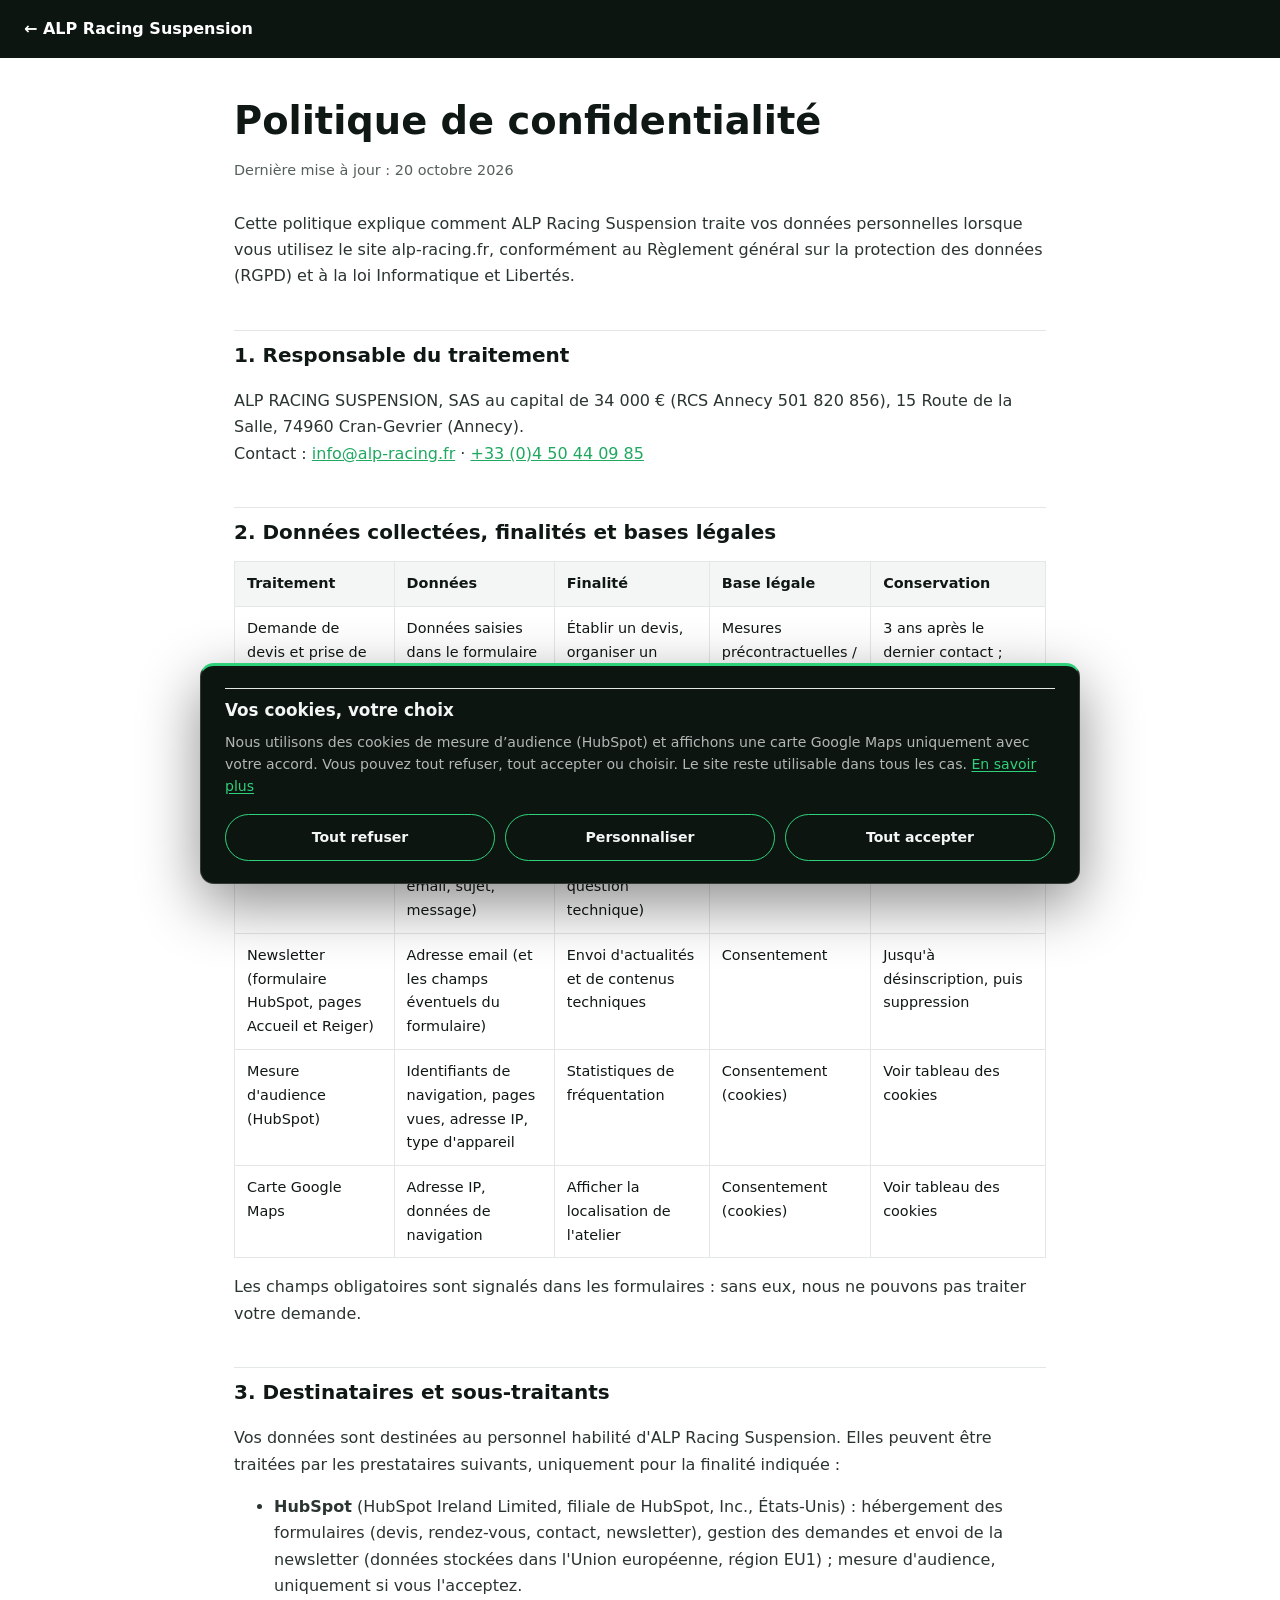
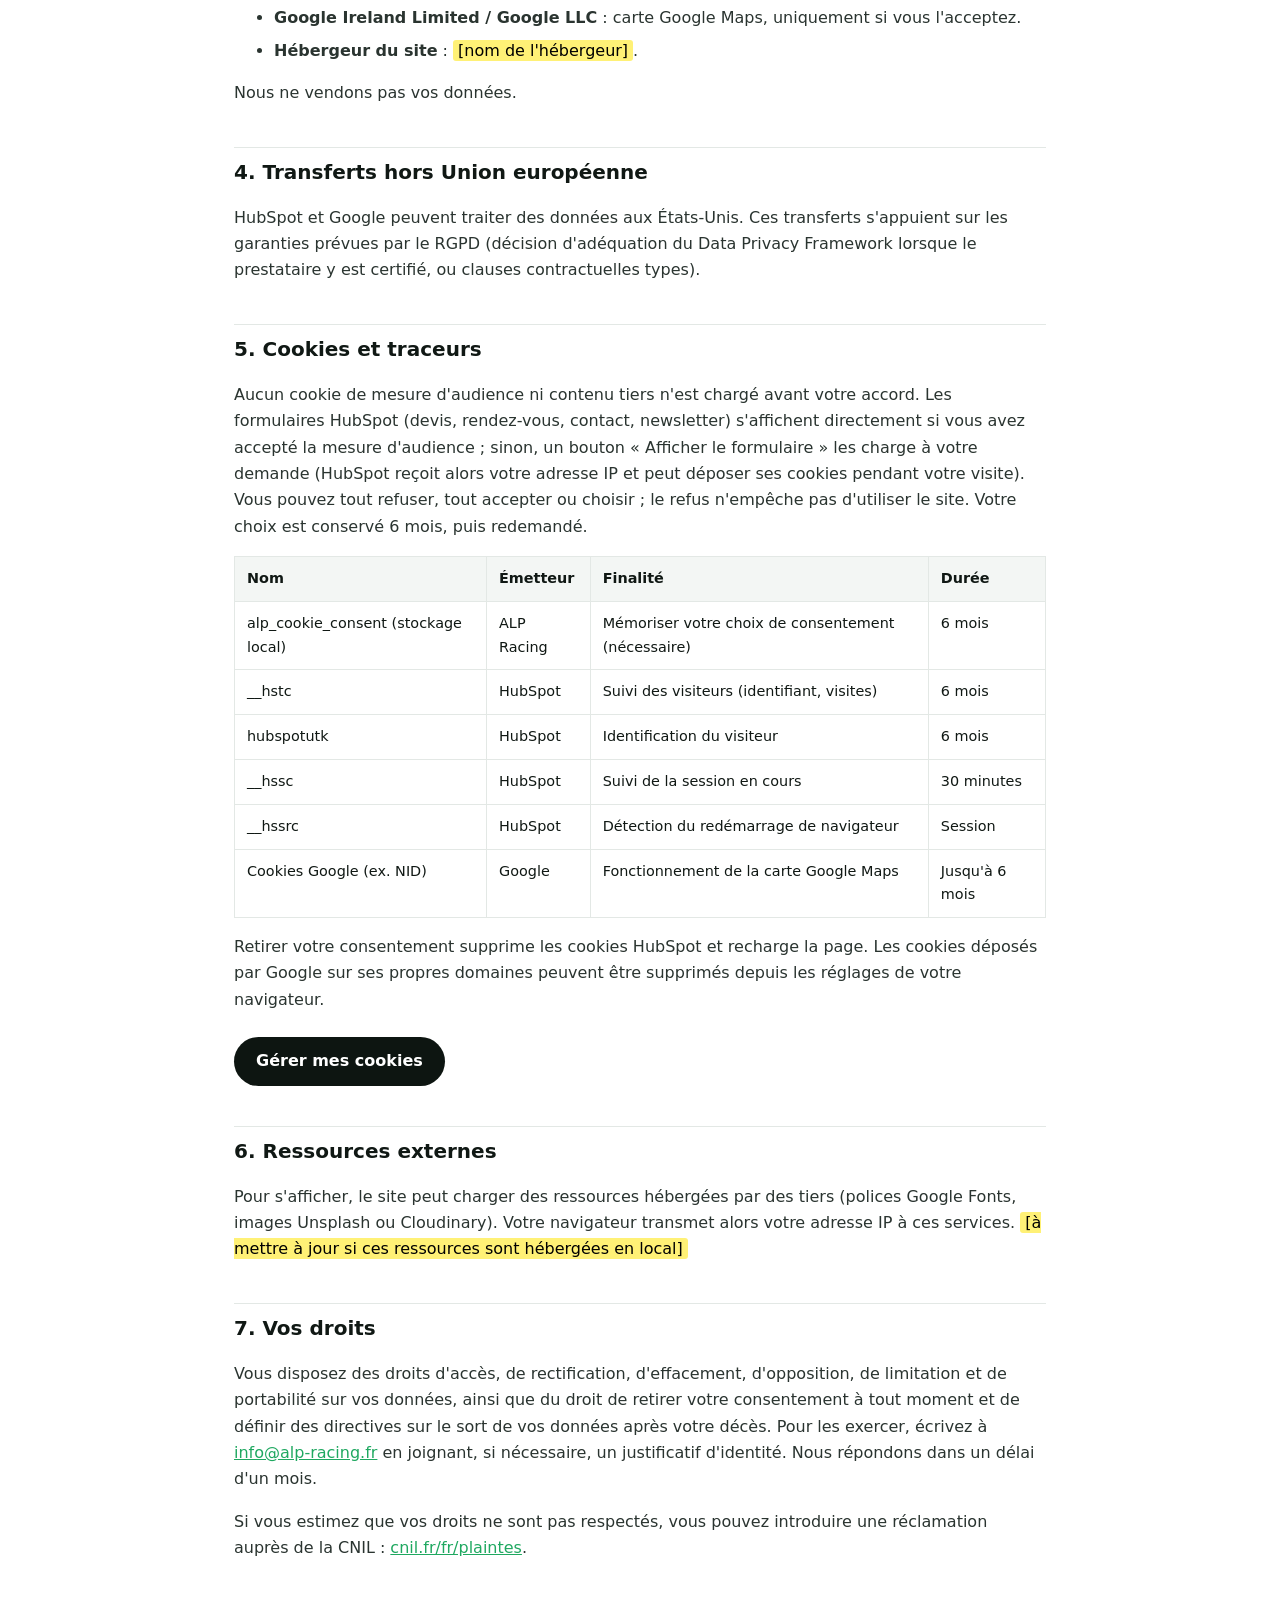
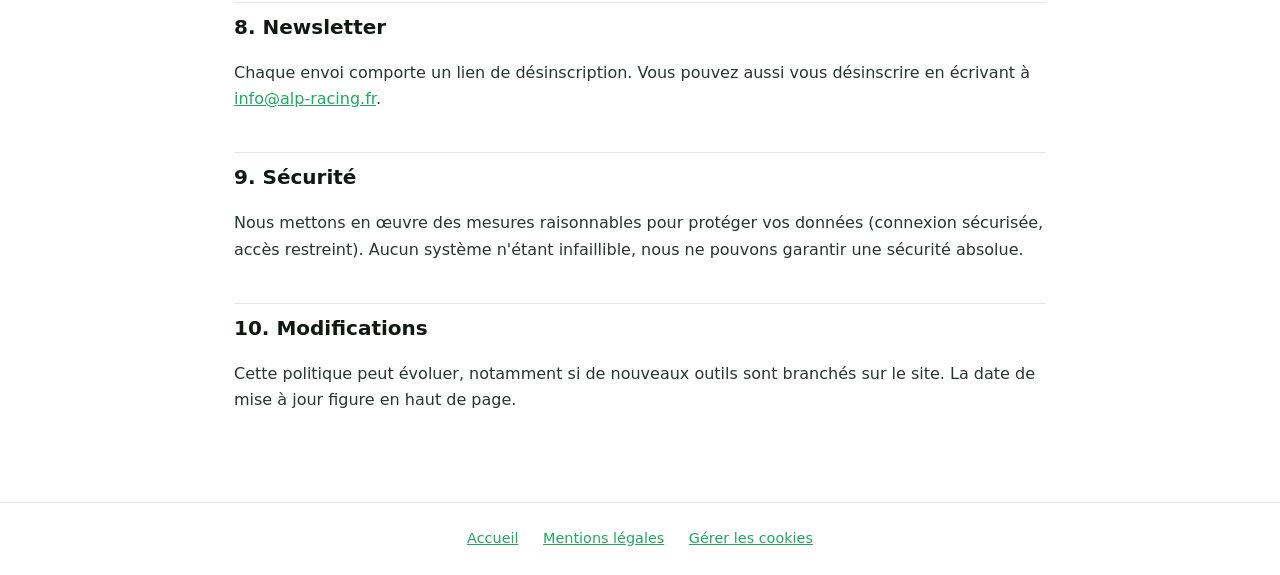
<file: ALP/confidentialite.html>
<!DOCTYPE html>
<html lang="fr">
<head>
  <meta charset="UTF-8" />
  <meta name="viewport" content="width=device-width, initial-scale=1.0" />
  <meta name="robots" content="noindex, follow" />
  <title>Politique de confidentialité — ALP Racing Suspension</title>
  <link rel="stylesheet" href="cookies.css" />
  <style>
    :root { --g: #1fa860; --ink: #101814; --mut: #55605a; --line: #e3e8e5; }
    * { box-sizing: border-box; }
    body { margin: 0; font-family: system-ui, -apple-system, 'Segoe UI', Roboto, sans-serif; color: var(--ink); background: #fff; line-height: 1.65; }
    header.lg-top { background: #0d1511; padding: 16px 24px; }
    header.lg-top a { color: #fff; text-decoration: none; font-weight: 600; }
    header.lg-top a:hover { color: #7ae4aa; }
    main { max-width: 860px; margin: 0 auto; padding: 40px 24px 72px; }
    h1 { font-size: clamp(1.8rem, 4vw, 2.4rem); line-height: 1.2; margin: 0 0 8px; }
    h2 { font-size: 1.25rem; margin: 40px 0 10px; padding-top: 8px; border-top: 1px solid var(--line); }
    p, li { color: #2a3430; }
    li { margin-bottom: 6px; }
    .upd { color: var(--mut); font-size: .9rem; margin-bottom: 28px; }
    a { color: var(--g); }
    mark.todo { background: #fff176; color: #000; padding: 1px 5px; border-radius: 3px; }
    .tbl { overflow-x: auto; margin: 12px 0; }
    table { width: 100%; border-collapse: collapse; font-size: .9rem; min-width: 640px; }
    th, td { text-align: left; vertical-align: top; padding: 10px 12px; border: 1px solid var(--line); }
    th { background: #f3f6f4; }
    .btn-ck { display: inline-block; margin-top: 8px; padding: 11px 22px; font: inherit; font-weight: 600; color: #fff; background: #0d1511; border: 0; border-radius: 999px; cursor: pointer; }
    .btn-ck:hover { background: var(--g); }
    footer.lg-ft { border-top: 1px solid var(--line); padding: 24px; text-align: center; font-size: .9rem; color: var(--mut); }
    footer.lg-ft a { margin: 0 10px; }
  </style>
</head>
<body>

<header class="lg-top"><a href="index.html">← ALP Racing Suspension</a></header>

<main>
  <h1>Politique de confidentialité</h1>
  <p class="upd">Dernière mise à jour : 20 octobre 2026</p>

  <p>Cette politique explique comment ALP Racing Suspension traite vos données personnelles lorsque vous utilisez le site alp-racing.fr, conformément au Règlement général sur la protection des données (RGPD) et à la loi Informatique et Libertés.</p>

  <h2>1. Responsable du traitement</h2>
  <p>ALP RACING SUSPENSION, SAS au capital de 34 000 € (RCS Annecy 501 820 856), 15 Route de la Salle, 74960 Cran-Gevrier (Annecy).<br>
  Contact : <a href="mailto:info@alp-racing.fr">info@alp-racing.fr</a> · <a href="tel:+33450440985">+33 (0)4 50 44 09 85</a></p>

  <h2>2. Données collectées, finalités et bases légales</h2>
  <div class="tbl">
    <table>
      <thead><tr><th>Traitement</th><th>Données</th><th>Finalité</th><th>Base légale</th><th>Conservation</th></tr></thead>
      <tbody>
        <tr>
          <td>Demande de devis et prise de rendez-vous (formulaires HubSpot, pages Accueil et Reiger)</td>
          <td>Données saisies dans le formulaire (en général : nom, email, téléphone, véhicule, discipline, message)</td>
          <td>Établir un devis, organiser un rendez-vous et la prestation</td>
          <td>Mesures précontractuelles / contrat</td>
          <td>3 ans après le dernier contact ; durées légales de conservation si un contrat est conclu</td>
        </tr>
        <tr>
          <td>Formulaire de contact (HubSpot, page Accueil)</td>
          <td>Données saisies dans le formulaire (en général : nom, email, sujet, message)</td>
          <td>Répondre à votre demande (projet, partenariat, question technique)</td>
          <td>Intérêt légitime</td>
          <td>3 ans après le dernier contact</td>
        </tr>
        <tr>
          <td>Newsletter (formulaire HubSpot, pages Accueil et Reiger)</td>
          <td>Adresse email (et les champs éventuels du formulaire)</td>
          <td>Envoi d'actualités et de contenus techniques</td>
          <td>Consentement</td>
          <td>Jusqu'à désinscription, puis suppression</td>
        </tr>
        <tr>
          <td>Mesure d'audience (HubSpot)</td>
          <td>Identifiants de navigation, pages vues, adresse IP, type d'appareil</td>
          <td>Statistiques de fréquentation</td>
          <td>Consentement (cookies)</td>
          <td>Voir tableau des cookies</td>
        </tr>
        <tr>
          <td>Carte Google Maps</td>
          <td>Adresse IP, données de navigation</td>
          <td>Afficher la localisation de l'atelier</td>
          <td>Consentement (cookies)</td>
          <td>Voir tableau des cookies</td>
        </tr>
      </tbody>
    </table>
  </div>
  <p>Les champs obligatoires sont signalés dans les formulaires : sans eux, nous ne pouvons pas traiter votre demande.</p>

  <h2>3. Destinataires et sous-traitants</h2>
  <p>Vos données sont destinées au personnel habilité d'ALP Racing Suspension. Elles peuvent être traitées par les prestataires suivants, uniquement pour la finalité indiquée :</p>
  <ul>
    <li><strong>HubSpot</strong> (HubSpot Ireland Limited, filiale de HubSpot, Inc., États-Unis) : hébergement des formulaires (devis, rendez-vous, contact, newsletter), gestion des demandes et envoi de la newsletter (données stockées dans l'Union européenne, région EU1) ; mesure d'audience, uniquement si vous l'acceptez.</li>
    <li><strong>Google Ireland Limited / Google LLC</strong> : carte Google Maps, uniquement si vous l'acceptez.</li>
    <li><strong>Hébergeur du site</strong> : <mark class="todo">[nom de l'hébergeur]</mark>.</li>
  </ul>
  <p>Nous ne vendons pas vos données.</p>

  <h2>4. Transferts hors Union européenne</h2>
  <p>HubSpot et Google peuvent traiter des données aux États-Unis. Ces transferts s'appuient sur les garanties prévues par le RGPD (décision d'adéquation du Data Privacy Framework lorsque le prestataire y est certifié, ou clauses contractuelles types).</p>

  <h2>5. Cookies et traceurs</h2>
  <p>Aucun cookie de mesure d'audience ni contenu tiers n'est chargé avant votre accord. Les formulaires HubSpot (devis, rendez-vous, contact, newsletter) s'affichent directement si vous avez accepté la mesure d'audience ; sinon, un bouton « Afficher le formulaire » les charge à votre demande (HubSpot reçoit alors votre adresse IP et peut déposer ses cookies pendant votre visite). Vous pouvez tout refuser, tout accepter ou choisir ; le refus n'empêche pas d'utiliser le site. Votre choix est conservé 6 mois, puis redemandé.</p>
  <div class="tbl">
    <table>
      <thead><tr><th>Nom</th><th>Émetteur</th><th>Finalité</th><th>Durée</th></tr></thead>
      <tbody>
        <tr><td>alp_cookie_consent (stockage local)</td><td>ALP Racing</td><td>Mémoriser votre choix de consentement (nécessaire)</td><td>6 mois</td></tr>
        <tr><td>__hstc</td><td>HubSpot</td><td>Suivi des visiteurs (identifiant, visites)</td><td>6 mois</td></tr>
        <tr><td>hubspotutk</td><td>HubSpot</td><td>Identification du visiteur</td><td>6 mois</td></tr>
        <tr><td>__hssc</td><td>HubSpot</td><td>Suivi de la session en cours</td><td>30 minutes</td></tr>
        <tr><td>__hssrc</td><td>HubSpot</td><td>Détection du redémarrage de navigateur</td><td>Session</td></tr>
        <tr><td>Cookies Google (ex. NID)</td><td>Google</td><td>Fonctionnement de la carte Google Maps</td><td>Jusqu'à 6 mois</td></tr>
      </tbody>
    </table>
  </div>
  <p>Retirer votre consentement supprime les cookies HubSpot et recharge la page. Les cookies déposés par Google sur ses propres domaines peuvent être supprimés depuis les réglages de votre navigateur.</p>
  <button type="button" class="btn-ck" data-cookie-settings>Gérer mes cookies</button>

  <h2>6. Ressources externes</h2>
  <p>Pour s'afficher, le site peut charger des ressources hébergées par des tiers (polices Google Fonts, images Unsplash ou Cloudinary). Votre navigateur transmet alors votre adresse IP à ces services. <mark class="todo">[à mettre à jour si ces ressources sont hébergées en local]</mark></p>

  <h2>7. Vos droits</h2>
  <p>Vous disposez des droits d'accès, de rectification, d'effacement, d'opposition, de limitation et de portabilité sur vos données, ainsi que du droit de retirer votre consentement à tout moment et de définir des directives sur le sort de vos données après votre décès. Pour les exercer, écrivez à <a href="mailto:info@alp-racing.fr">info@alp-racing.fr</a> en joignant, si nécessaire, un justificatif d'identité. Nous répondons dans un délai d'un mois.</p>
  <p>Si vous estimez que vos droits ne sont pas respectés, vous pouvez introduire une réclamation auprès de la CNIL : <a href="https://www.cnil.fr/fr/plaintes" target="_blank" rel="noopener">cnil.fr/fr/plaintes</a>.</p>

  <h2>8. Newsletter</h2>
  <p>Chaque envoi comporte un lien de désinscription. Vous pouvez aussi vous désinscrire en écrivant à <a href="mailto:info@alp-racing.fr">info@alp-racing.fr</a>.</p>

  <h2>9. Sécurité</h2>
  <p>Nous mettons en œuvre des mesures raisonnables pour protéger vos données (connexion sécurisée, accès restreint). Aucun système n'étant infaillible, nous ne pouvons garantir une sécurité absolue.</p>

  <h2>10. Modifications</h2>
  <p>Cette politique peut évoluer, notamment si de nouveaux outils sont branchés sur le site. La date de mise à jour figure en haut de page.</p>
</main>

<footer class="lg-ft">
  <a href="index.html">Accueil</a>
  <a href="mentions-legales.html">Mentions légales</a>
  <a href="#" data-cookie-settings>Gérer les cookies</a>
</footer>

<script src="cookies.js" defer></script>
</body>
</html>
</file>
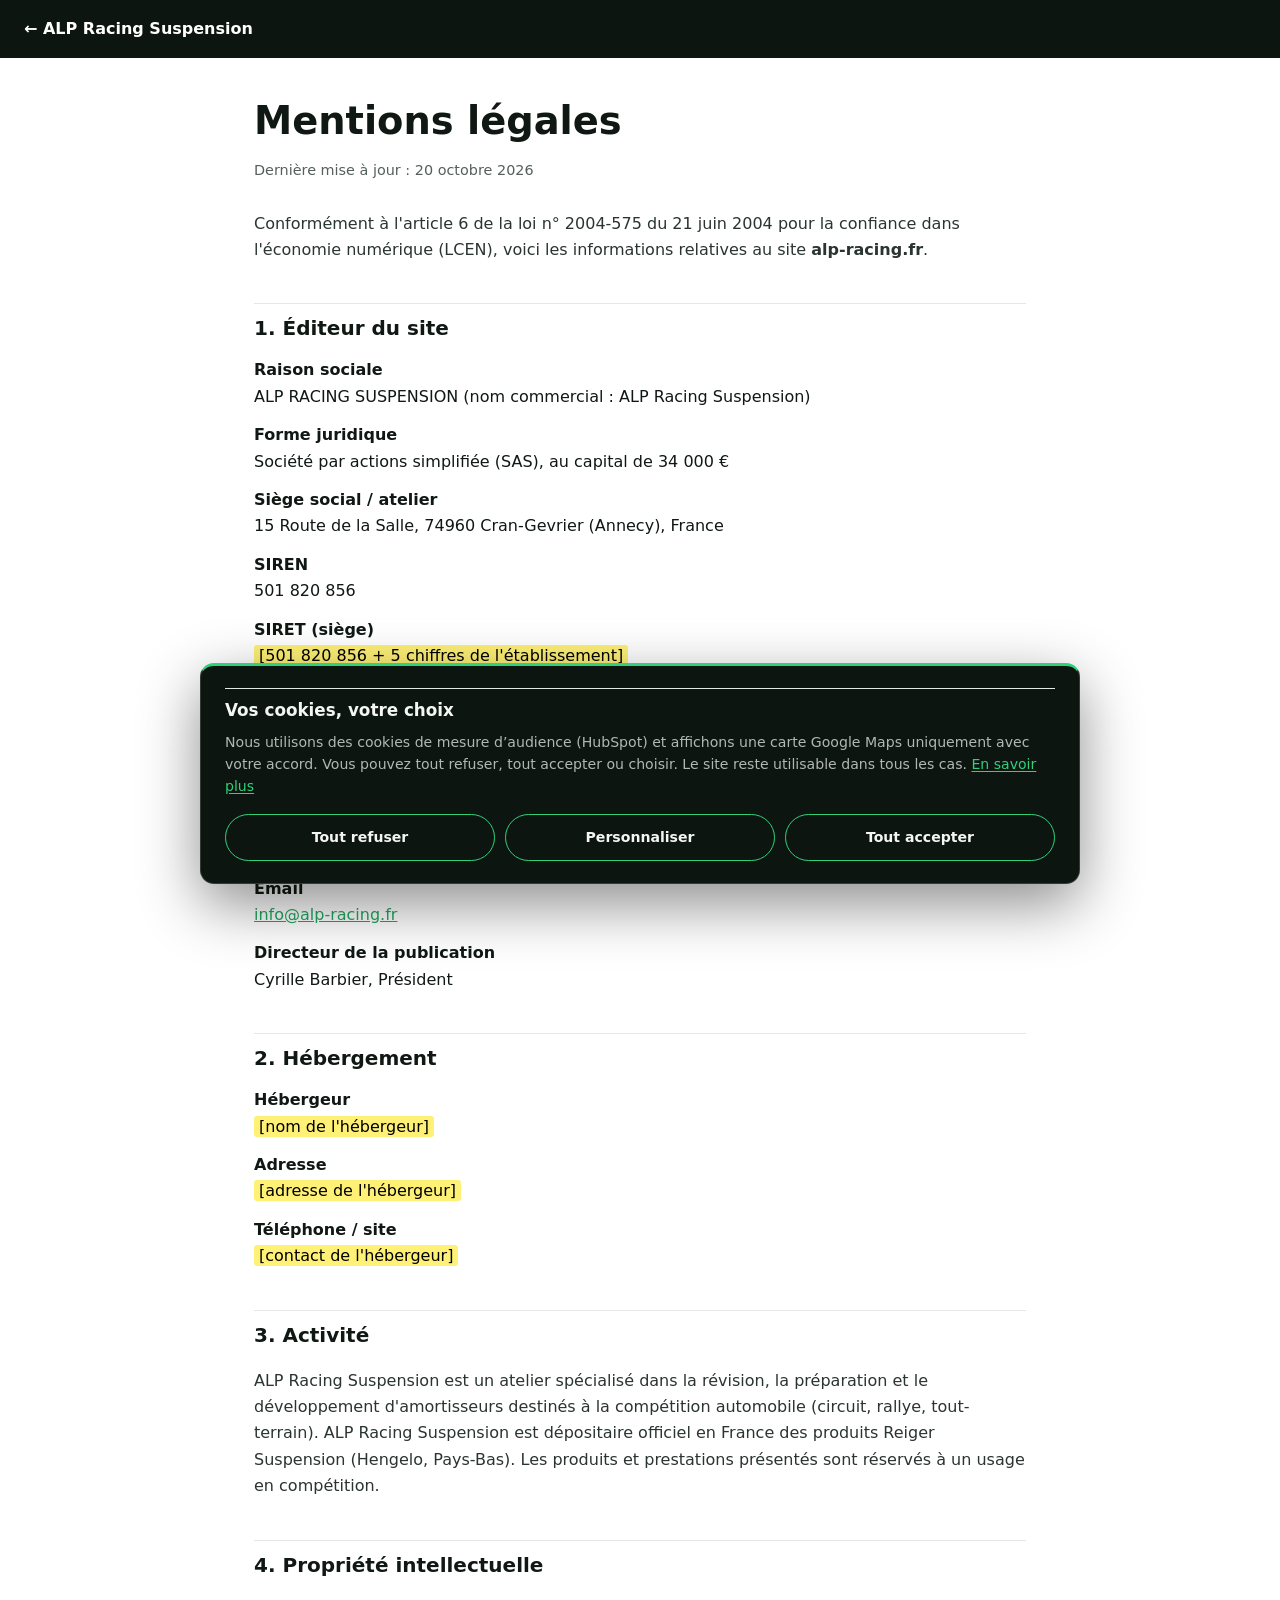
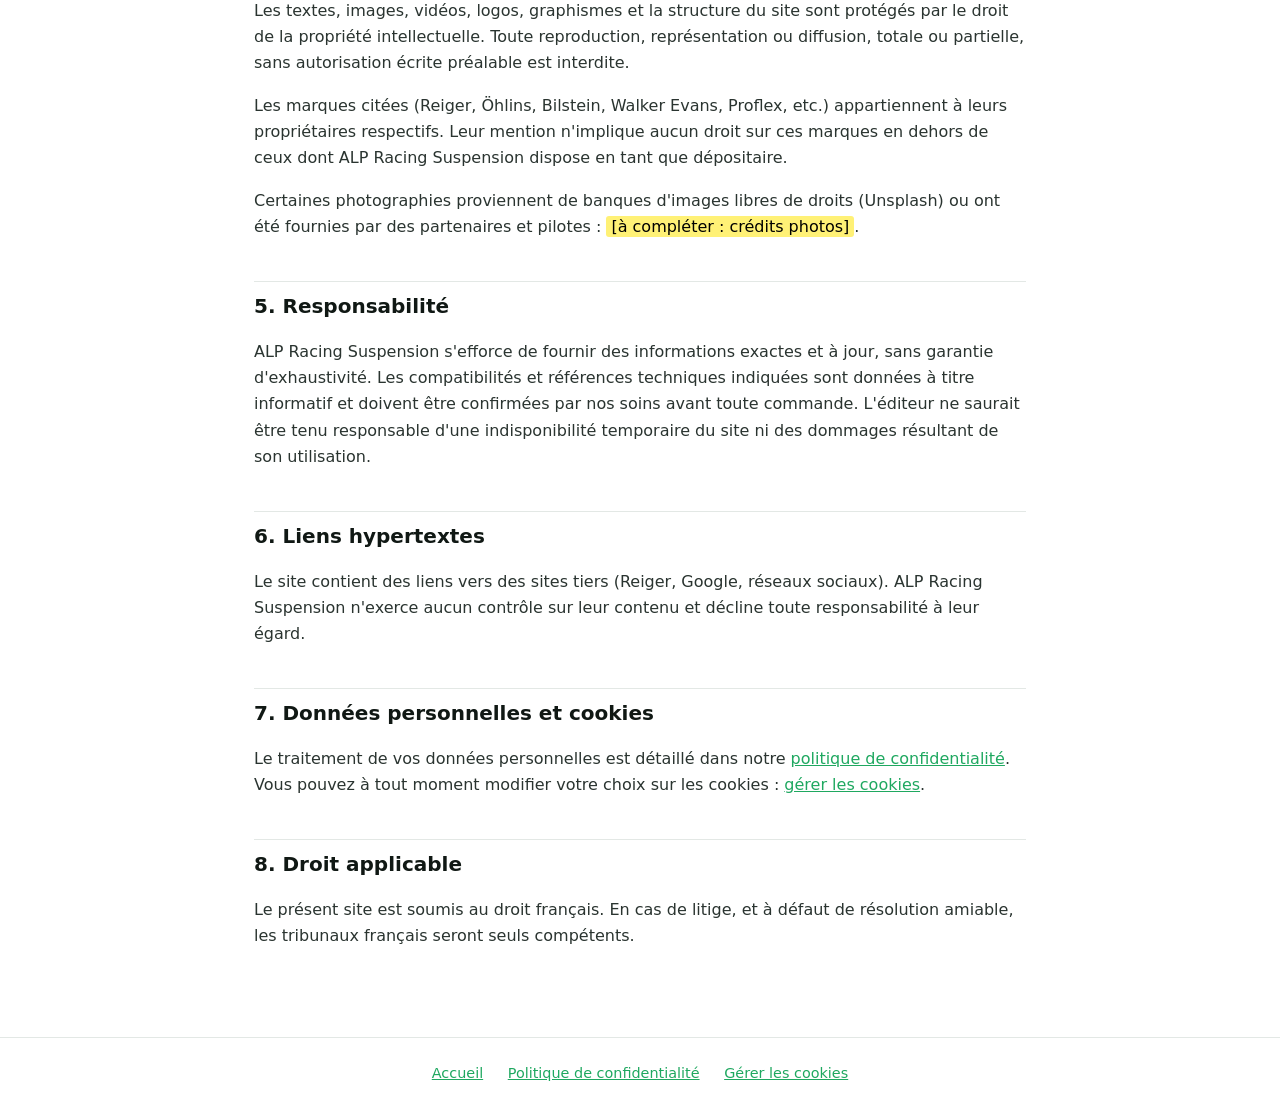
<file: ALP/mentions-legales.html>
<!DOCTYPE html>
<html lang="fr">
<head>
  <meta charset="UTF-8" />
  <meta name="viewport" content="width=device-width, initial-scale=1.0" />
  <meta name="robots" content="noindex, follow" />
  <title>Mentions légales — ALP Racing Suspension</title>
  <link rel="stylesheet" href="cookies.css" />
  <style>
    :root { --g: #1fa860; --ink: #101814; --mut: #55605a; --line: #e3e8e5; }
    * { box-sizing: border-box; }
    body { margin: 0; font-family: system-ui, -apple-system, 'Segoe UI', Roboto, sans-serif; color: var(--ink); background: #fff; line-height: 1.65; }
    header.lg-top { background: #0d1511; padding: 16px 24px; }
    header.lg-top a { color: #fff; text-decoration: none; font-weight: 600; }
    header.lg-top a:hover { color: #7ae4aa; }
    main { max-width: 820px; margin: 0 auto; padding: 40px 24px 72px; }
    h1 { font-size: clamp(1.8rem, 4vw, 2.4rem); line-height: 1.2; margin: 0 0 8px; }
    h2 { font-size: 1.25rem; margin: 40px 0 10px; padding-top: 8px; border-top: 1px solid var(--line); }
    p, li { color: #2a3430; }
    .upd { color: var(--mut); font-size: .9rem; margin-bottom: 28px; }
    a { color: var(--g); }
    dl { margin: 0; }
    dt { font-weight: 600; margin-top: 12px; }
    dd { margin: 0; }
    mark.todo { background: #fff176; color: #000; padding: 1px 5px; border-radius: 3px; }
    footer.lg-ft { border-top: 1px solid var(--line); padding: 24px; text-align: center; font-size: .9rem; color: var(--mut); }
    footer.lg-ft a { margin: 0 10px; }
  </style>
</head>
<body>

<header class="lg-top"><a href="index.html">← ALP Racing Suspension</a></header>

<main>
  <h1>Mentions légales</h1>
  <p class="upd">Dernière mise à jour : 20 octobre 2026</p>

  <p>Conformément à l'article 6 de la loi n° 2004-575 du 21 juin 2004 pour la confiance dans l'économie numérique (LCEN), voici les informations relatives au site <strong>alp-racing.fr</strong>.</p>

  <h2>1. Éditeur du site</h2>
  <dl>
    <dt>Raison sociale</dt><dd>ALP RACING SUSPENSION (nom commercial : ALP Racing Suspension)</dd>
    <dt>Forme juridique</dt><dd>Société par actions simplifiée (SAS), au capital de 34 000 €</dd>
    <dt>Siège social / atelier</dt><dd>15 Route de la Salle, 74960 Cran-Gevrier (Annecy), France</dd>
    <dt>SIREN</dt><dd>501 820 856</dd>
    <dt>SIRET (siège)</dt><dd><mark class="todo">[501 820 856 + 5 chiffres de l'établissement]</mark></dd>
    <dt>RCS</dt><dd>Annecy 501 820 856</dd>
    <dt>N° de TVA intracommunautaire</dt><dd>FR76 501 820 856</dd>
    <dt>Téléphone</dt><dd><a href="tel:+33450440985">+33 (0)4 50 44 09 85</a></dd>
    <dt>Email</dt><dd><a href="mailto:info@alp-racing.fr">info@alp-racing.fr</a></dd>
    <dt>Directeur de la publication</dt><dd>Cyrille Barbier, Président</dd>
  </dl>

  <h2>2. Hébergement</h2>
  <dl>
    <dt>Hébergeur</dt><dd><mark class="todo">[nom de l'hébergeur]</mark></dd>
    <dt>Adresse</dt><dd><mark class="todo">[adresse de l'hébergeur]</mark></dd>
    <dt>Téléphone / site</dt><dd><mark class="todo">[contact de l'hébergeur]</mark></dd>
  </dl>

  <h2>3. Activité</h2>
  <p>ALP Racing Suspension est un atelier spécialisé dans la révision, la préparation et le développement d'amortisseurs destinés à la compétition automobile (circuit, rallye, tout-terrain). ALP Racing Suspension est dépositaire officiel en France des produits Reiger Suspension (Hengelo, Pays-Bas). Les produits et prestations présentés sont réservés à un usage en compétition.</p>

  <h2>4. Propriété intellectuelle</h2>
  <p>Les textes, images, vidéos, logos, graphismes et la structure du site sont protégés par le droit de la propriété intellectuelle. Toute reproduction, représentation ou diffusion, totale ou partielle, sans autorisation écrite préalable est interdite.</p>
  <p>Les marques citées (Reiger, Öhlins, Bilstein, Walker Evans, Proflex, etc.) appartiennent à leurs propriétaires respectifs. Leur mention n'implique aucun droit sur ces marques en dehors de ceux dont ALP Racing Suspension dispose en tant que dépositaire.</p>
  <p>Certaines photographies proviennent de banques d'images libres de droits (Unsplash) ou ont été fournies par des partenaires et pilotes : <mark class="todo">[à compléter : crédits photos]</mark>.</p>

  <h2>5. Responsabilité</h2>
  <p>ALP Racing Suspension s'efforce de fournir des informations exactes et à jour, sans garantie d'exhaustivité. Les compatibilités et références techniques indiquées sont données à titre informatif et doivent être confirmées par nos soins avant toute commande. L'éditeur ne saurait être tenu responsable d'une indisponibilité temporaire du site ni des dommages résultant de son utilisation.</p>

  <h2>6. Liens hypertextes</h2>
  <p>Le site contient des liens vers des sites tiers (Reiger, Google, réseaux sociaux). ALP Racing Suspension n'exerce aucun contrôle sur leur contenu et décline toute responsabilité à leur égard.</p>

  <h2>7. Données personnelles et cookies</h2>
  <p>Le traitement de vos données personnelles est détaillé dans notre <a href="confidentialite.html">politique de confidentialité</a>. Vous pouvez à tout moment modifier votre choix sur les cookies : <a href="#" data-cookie-settings>gérer les cookies</a>.</p>

  <h2>8. Droit applicable</h2>
  <p>Le présent site est soumis au droit français. En cas de litige, et à défaut de résolution amiable, les tribunaux français seront seuls compétents.</p>
</main>

<footer class="lg-ft">
  <a href="index.html">Accueil</a>
  <a href="confidentialite.html">Politique de confidentialité</a>
  <a href="#" data-cookie-settings>Gérer les cookies</a>
</footer>

<script src="cookies.js" defer></script>
</body>
</html>
</file>
<file: ALP/cookies.css>
/* ALP Racing Suspension — bannière cookies
   Vert par défaut (accueil), violet sur reiger.html (data-ck-theme="reiger" posé par cookies.js).
   Ajuste --ck-accent si ton vert / violet exact est différent. */
:root {
  --ck-accent: #2fd17a;
  --ck-accent-ink: #04140b;
  --ck-bg: #0d1511;
  --ck-fg: #f3f6f4;
  --ck-muted: rgba(243, 246, 244, .72);
  --ck-line: rgba(255, 255, 255, .16);
}
html[data-ck-theme="reiger"] {
  --ck-accent: #8b5cf6;
  --ck-accent-ink: #ffffff;
  --ck-bg: #120d20;
}

html.ck-lock { overflow: hidden; }

#ck-root, #ck-root * { box-sizing: border-box; }
#ck-root { font-family: 'Poppins', system-ui, -apple-system, 'Segoe UI', Roboto, sans-serif; }
#ck-root [hidden] { display: none !important; }

/* Bannière */
.ck-banner {
  position: fixed;
  left: 16px; right: 16px; bottom: 16px;
  max-width: 880px;
  margin: 0 auto;
  max-height: calc(100vh - 32px);
  overflow-y: auto;
  padding: 22px 24px;
  background: var(--ck-bg);
  color: var(--ck-fg);
  border: 1px solid var(--ck-line);
  border-top: 3px solid var(--ck-accent);
  border-radius: 14px;
  box-shadow: 0 20px 60px rgba(0, 0, 0, .45);
  z-index: 2147483000;
}
.ck-title { margin: 0 0 8px; font-size: 1.05rem; font-weight: 700; color: var(--ck-fg); }
.ck-text { margin: 0 0 16px; font-size: .88rem; line-height: 1.55; color: var(--ck-muted); }
.ck-text a { color: var(--ck-accent); text-decoration: underline; text-underline-offset: 2px; }

/* Boutons : même format, même poids visuel */
.ck-actions { display: flex; gap: 10px; flex-wrap: wrap; }
.ck-btn {
  flex: 1 1 150px;
  min-height: 44px;
  padding: 11px 16px;
  font: inherit;
  font-size: .88rem;
  font-weight: 600;
  color: var(--ck-fg);
  background: transparent;
  border: 1.5px solid var(--ck-accent);
  border-radius: 999px;
  cursor: pointer;
  transition: background .2s, color .2s;
}
.ck-btn:hover { background: var(--ck-accent); color: var(--ck-accent-ink); }
.ck-btn:focus-visible,
.ck-switch input:focus-visible + span { outline: 3px solid var(--ck-accent); outline-offset: 2px; }

/* Fenêtre « Personnaliser » */
.ck-overlay {
  position: fixed; inset: 0;
  display: flex; align-items: center; justify-content: center;
  padding: 16px;
  background: rgba(0, 0, 0, .6);
  z-index: 2147483001;
}
.ck-modal {
  width: 100%; max-width: 560px;
  max-height: calc(100vh - 32px);
  overflow-y: auto;
  padding: 26px;
  background: var(--ck-bg);
  color: var(--ck-fg);
  border: 1px solid var(--ck-line);
  border-top: 3px solid var(--ck-accent);
  border-radius: 14px;
}
.ck-cat { padding: 14px 0; border-top: 1px solid var(--ck-line); }
.ck-cat:last-of-type { margin-bottom: 18px; border-bottom: 1px solid var(--ck-line); }
.ck-cat-head { display: flex; align-items: center; justify-content: space-between; gap: 12px; }
.ck-cat-head strong { font-size: .92rem; }
.ck-cat p { margin: 6px 0 0; font-size: .82rem; line-height: 1.5; color: var(--ck-muted); }

/* Interrupteurs (jamais pré-cochés) */
.ck-switch { position: relative; display: inline-block; width: 46px; height: 26px; flex: none; }
.ck-switch input { position: absolute; opacity: 0; inset: 0; width: 100%; height: 100%; margin: 0; cursor: pointer; }
.ck-switch span {
  position: absolute; inset: 0;
  background: rgba(255, 255, 255, .18);
  border-radius: 999px;
  transition: background .2s;
  pointer-events: none;
}
.ck-switch span::after {
  content: '';
  position: absolute; top: 3px; left: 3px;
  width: 20px; height: 20px;
  background: #fff; border-radius: 50%;
  transition: transform .2s;
}
.ck-switch input:checked + span { background: var(--ck-accent); }
.ck-switch input:checked + span::after { transform: translateX(20px); }
.ck-switch input:disabled { cursor: not-allowed; }
.ck-switch input:disabled + span { opacity: .55; }

/* Espace réservé à la carte Google Maps */
.ck-embed {
  display: flex; flex-direction: column; align-items: center; justify-content: center;
  gap: 8px;
  width: 100%; min-height: 430px;
  padding: 24px;
  text-align: center;
  font-family: 'Poppins', system-ui, sans-serif;
  background: var(--ck-bg);
  color: var(--ck-fg);
  border: 1px solid var(--ck-line);
  border-radius: 12px;
}
.ck-embed p { margin: 0; max-width: 34ch; font-size: .88rem; line-height: 1.5; color: var(--ck-muted); }
.ck-embed p strong { color: var(--ck-fg); }
.ck-embed .ck-btn { flex: none; margin-top: 8px; }

@media (max-width: 600px) {
  .ck-banner { left: 10px; right: 10px; bottom: 10px; padding: 18px; }
  .ck-actions { flex-direction: column; }
  .ck-btn { flex: none; width: 100%; }
  .ck-modal { padding: 20px; }
  .ck-embed { min-height: 320px; }
}

@media (prefers-reduced-motion: reduce) {
  .ck-btn, .ck-switch span, .ck-switch span::after { transition: none; }
}

/* Formulaire HubSpot embarqué : carte claire pour que le style HubSpot par défaut reste lisible */
.hs-form-frame {
  width: 100%;
  min-height: 120px;
  padding: clamp(16px, 3vw, 28px);
  background: #fff;
  color: #101814;
  border-radius: 14px;
}
.ck-embed--form { min-height: 260px; }
.ck-embed--form a { color: var(--ck-accent); }
</file>
